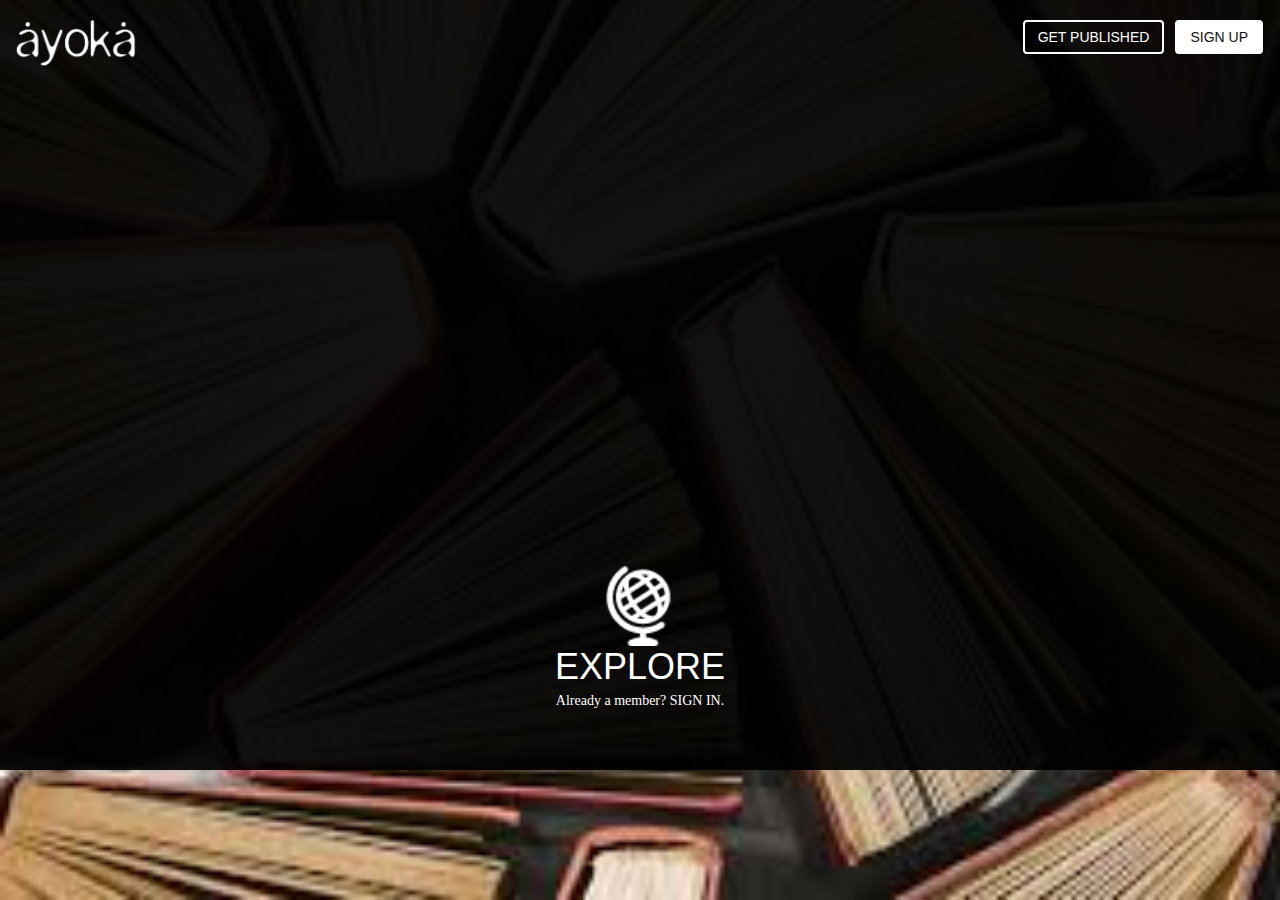
<file: index.html>
<html>
<head>
	<title>Landing</title>
	<link rel="stylesheet" href="assets/css/reset.css">
	<link rel="stylesheet" href="assets/css/landing.css">
</head> 
<body>
	<div class="container">
		<div class="logo">
			<a href="userdeck.html">
				<img class="logoImg" src="assets/img/lwhite.png">
			</a>
		</div>
		<div class="signPub">
			<ul>
				<a href="userdeck.html"> 
					<li id="publishBtn">get published</li>
				</a>
				<a href="signup.html">
					<li id="signupBtn">sign up</li>
				</a>
			</ul>
		</div>
		<div class="clear"></div>
		<div class="signIn">
			<a id="sign" href="userdeck.html"><p> <img id="globe" src="assets/img/globe.png"></p></a>
			<span>
				<p id="explore">explore</p>
				
				<a id="sign" href="signup.html">Already a member? SIGN IN.</a>
			</span>
		</div>
	</div>
</body>
</html>
</file>
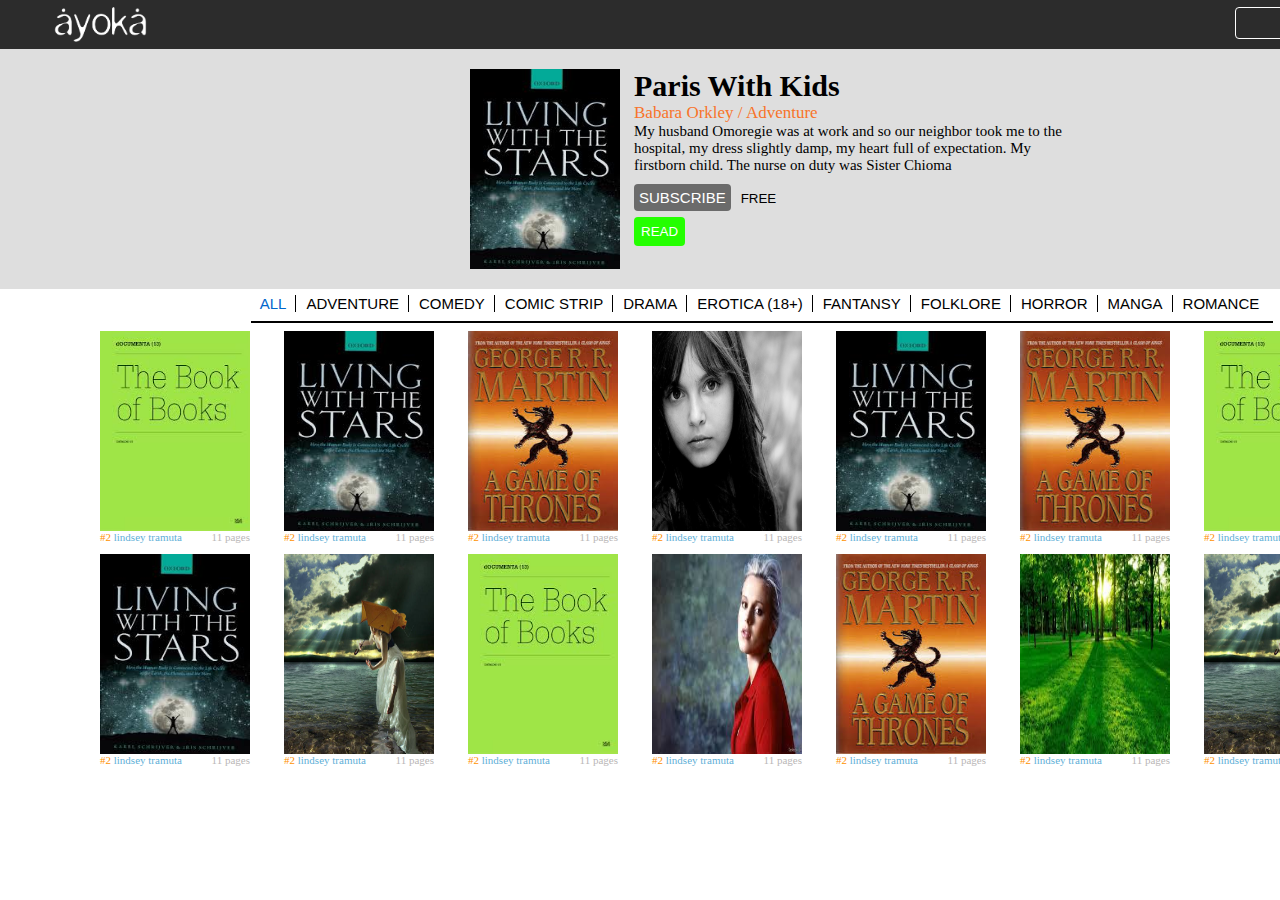
<file: content.html>
<html>
	<head>
		<title>contents</title>
		<link rel="stylesheet" type="text/css" href="assets/css/reset.css">
		<link rel="stylesheet" type="text/css" href="assets/css/content.css">
	</head>
	<body>
		<div class="container">
			<section class="sectOne">
				<div class="logo">
					<img width="100px" src="assets/img/lwhite.png">
				</div>
				<div class="search">
					<input type="text">
					<img src="assets/img/search.png" width="20px">
				</div>
				<div class="clear"></div>
			</section>
				
			<section class="sectTwo">
				<div class="oneImage"></div>
				<div class="aboutImage">
					<h1>paris with kids</h1>
					<h2>babara orkley / adventure</h2>
					<span>
						My husband Omoregie was at work and so our neighbor took me to the hospital, my dress slightly damp, my heart full of expectation. My firstborn child. The nurse on duty was Sister Chioma
					</span>
					<p><button id="sub">subscribe</button> <input id="free" type="button" value ="free"><p>
					<button id="read">read</button>
				</div>
			</section>
			<section class="sectThree">
				<ul>
					<li class="focus">all</li>
					<li>adventure</li>
					<li>comedy</li>
					<li>comic strip</li>
					<li>drama</li>
					<li>erotica (18+)</li>
					<li>fantansy</li>
					<li>folklore</li>
					<li>horror</li>
					<li>manga</li>
					<li>romance</li>
				<hr></hr>

				</ul>
			</section>
			<section class="sectFour">
				<div class="books">
					<img src="assets/img/books/book1.jpg">
					<span class="name"> <label  class="num">#2</label> lindsey tramuta</span>
					<span  class="pages">11 pages</span>
					<div class="clear"></div>
				</div>
				<div class="books">
					<img src="assets/img/books/stars.jpg" >
					<span  class="name"> <label class="num">#2</label> lindsey tramuta</span>
					<span  class="pages">11 pages</span>
					<div class="clear"></div>
				</div>
				<div class="books">
					<img src="assets/img/books/games.jpg">
					<span  class="name"> <label   class="num">#2</label> lindsey tramuta</span>
					<span  class="pages">11 pages</span>
					<div class="clear"></div>
				</div>
				<div class="books">
					<img src="assets/img/girl.jpg">
					<span  class="name"> <label   class="num">#2</label> lindsey tramuta</span>
					<span  class="pages">11 pages</span>
					<div class="clear"></div>
				</div>
				<div class="books">
					<img src="assets/img/books/stars.jpg" >
					<span  class="name"> <label   class="num">#2</label> lindsey tramuta</span>
					<span  class="pages">11 pages</span>
					<div class="clear"></div>
				</div>
				<div class="books">
					<img src="assets/img/books/games.jpg">
					<span  class="name"> <label   class="num">#2</label> lindsey tramuta</span>
					<span  class="pages">11 pages</span>
					<div class="clear"></div>
				</div>
				<div class="books">
					<img src="assets/img/books/book1.jpg">
					<span  class="name"> <label   class="num">#2</label> lindsey tramuta</span>
					<span  class="pages">11 pages</span>
					<div class="clear"></div>
				</div>
				<div class="books">
					<img src="assets/img/books/stars.jpg" >
					<span  class="name"> <label   class="num">#2</label> lindsey tramuta</span>
					<span  class="pages">11 pages</span>
					<div class="clear"></div>
				</div>
				<div class="books">
					<img src="assets/img/place.jpg">
					<span  class="name"> <label   class="num">#2</label> lindsey tramuta</span>
					<span  class="pages">11 pages</span>
					<div class="clear"></div>
				</div>
				<div class="books">
					<img src="assets/img/books/book1.jpg">
					<span  class="name"> <label   class="num">#2</label> lindsey tramuta</span>
					<span  class="pages">11 pages</span>
					<div class="clear"></div>
				</div>
				<div class="books">
					<img src="assets/img/red.jpg" >
					<span  class="name"> <label   class="num">#2</label> lindsey tramuta</span>
					<span  class="pages">11 pages</span>
					<div class="clear"></div>
				</div>
				<div class="books">
					<img src="assets/img/books/games.jpg">
					<span  class="name"> <label   class="num">#2</label> lindsey tramuta</span>
					<span  class="pages">11 pages</span>
					<div class="clear"></div>
				</div>
				<div class="books">
					<img src="assets/img/green.jpg" >
					<span  class="name"> <label   class="num">#2</label> lindsey tramuta</span>
					<span  class="pages">11 pages</span>
					<div class="clear"></div>
				</div>
				<div class="books">
					<img src="assets/img/place.jpg">
					<span  class="name"> <label   class="num">#2</label> lindsey tramuta</span>
					<span  class="pages">11 pages</span>
					<div class="clear"></div>
				</div>

				
			</section>
		</div>
	</body>
</html>
</file>
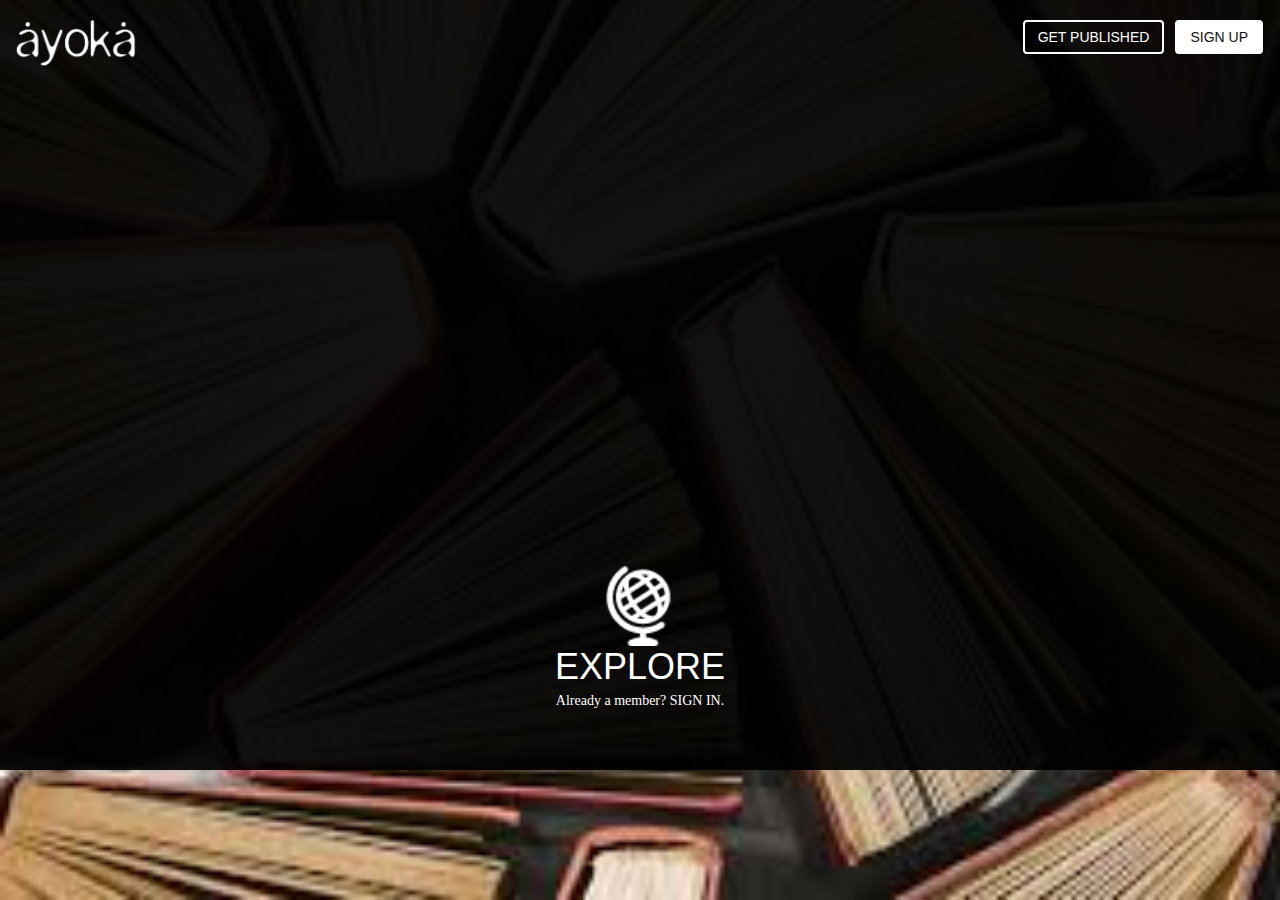
<file: landing.html>
<html>
<head>
	<title>Landing</title>
	<link rel="stylesheet" href="assets/css/reset.css">
	<link rel="stylesheet" href="assets/css/landing.css">
</head> 
<body>
	<div class="container">
		<div class="logo">
			<a href="">
				<img class="logoImg" src="assets/img/lwhite.png">
			</a>
		</div>
		<div class="signPub">
			<ul>
				<a href=""> 
					<li id="publishBtn">get published</li>
				</a>
				<a href="">
					<li id="signupBtn">sign up</li>
				</a>
			</ul>
		</div>
		<div class="clear"></div>
		<div class="signIn">
			<p><img id="globe" src="assets/img/globe.png"></p>
			<span>
				<p id="explore">explore</p>
				
				<a id="sign" href="">Already a member? SIGN IN.</a>
			</span>
		</div>
	</div>
</body>
</html>
</file>
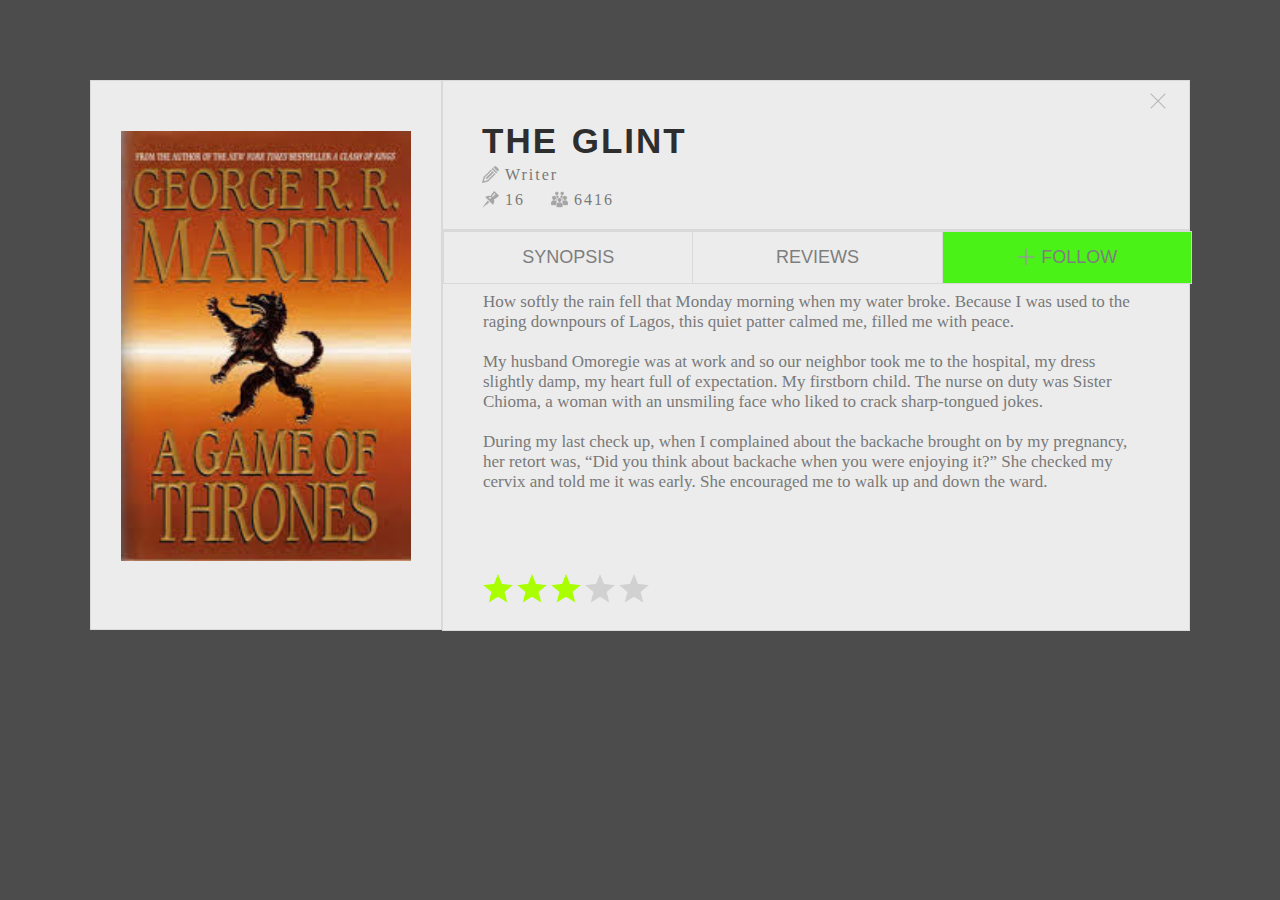
<file: seriespage.html>
<html>
	<head>
		<title>Series Page</title>
		<link rel="stylesheet" type="text/css" href="assets/css/series.css">
		<link rel="stylesheet" type="text/css" href="assets/css/reset.css">
	</head>
		<body>
			<div class="container">
				<div class="boxOut">
					<div class="boxOutPics">
						<div class="image"></div>
					</div>
					<div class="boxOutTitle">
						<img src="assets/img/Delete Sign-50 (1).png">
						<span class="title">
							<h1>the glint</h1>
							<p class="inTitle">
								<img src="assets/img/Edit-50 (1).png" width="17px" style="margin-bottom:3px;"> <span>   Writer</span>
							</p>
							<p class="inTitle">
								<img src="assets/img/Pin-50 (1).png" width="17px"> <span style="margin-right:20px;"> 16</span >
								<img src="assets/img/Groups Filled-50 (1).png" width="17px"><span>  6416</span>
							</p>
						</span>
					</div>
					<div class="boxOutDetails">
						<div class="tabdiv"  tabindex="0">
							<button> synopsis</button>
							<span class="details">
								<p>How softly the rain fell that Monday morning when my water broke. Because I was used to the raging downpours of Lagos, this quiet patter calmed me, filled me with peace.
								 </p>
								 <br/>
								<p>My husband Omoregie was at work and so our neighbor took me to the hospital, my dress slightly damp, my heart full of expectation. My firstborn child. The nurse on duty was Sister Chioma, a woman with an unsmiling face who liked to crack sharp-tongued jokes. 
								<p/>
								 <br/>
								<p>During my last check up, when I complained about the backache brought on by my pregnancy, her retort was, “Did you think about backache when you were enjoying it?”
								She checked my cervix and told me it was early. She encouraged me to walk up and down the ward.
								</p>
								 <br/>
							</span>
						</div>
						<div  class="tabdiv" tabindex="0">
							<button>reviews</button>
							<p class="p">this is two</p>
						</div>
						<div class="tabdiv" tabindex="0">
							<button class="follow"><img src="assets/img/Plus-50 (1).png" width="20px"> follow</button>
							<p class="p">this is three</p>
						</div>
						<div class="star">
							<img src="assets/img/Christmas Star-50 (1).png" width="30px">
							<img src="assets/img/Christmas Star-50 (1).png" width="30px">
							<img src="assets/img/Christmas Star-50 (1).png" width="30px">
							<img src="assets/img/Christmas Star-50 (2).png" width="30px">
							<img src="assets/img/Christmas Star-50 (2).png" width="30px">
						</div>
						
					</div>
					<div class="clear"></div>
				</div>
			</div>
		</body>
</html>
</file>
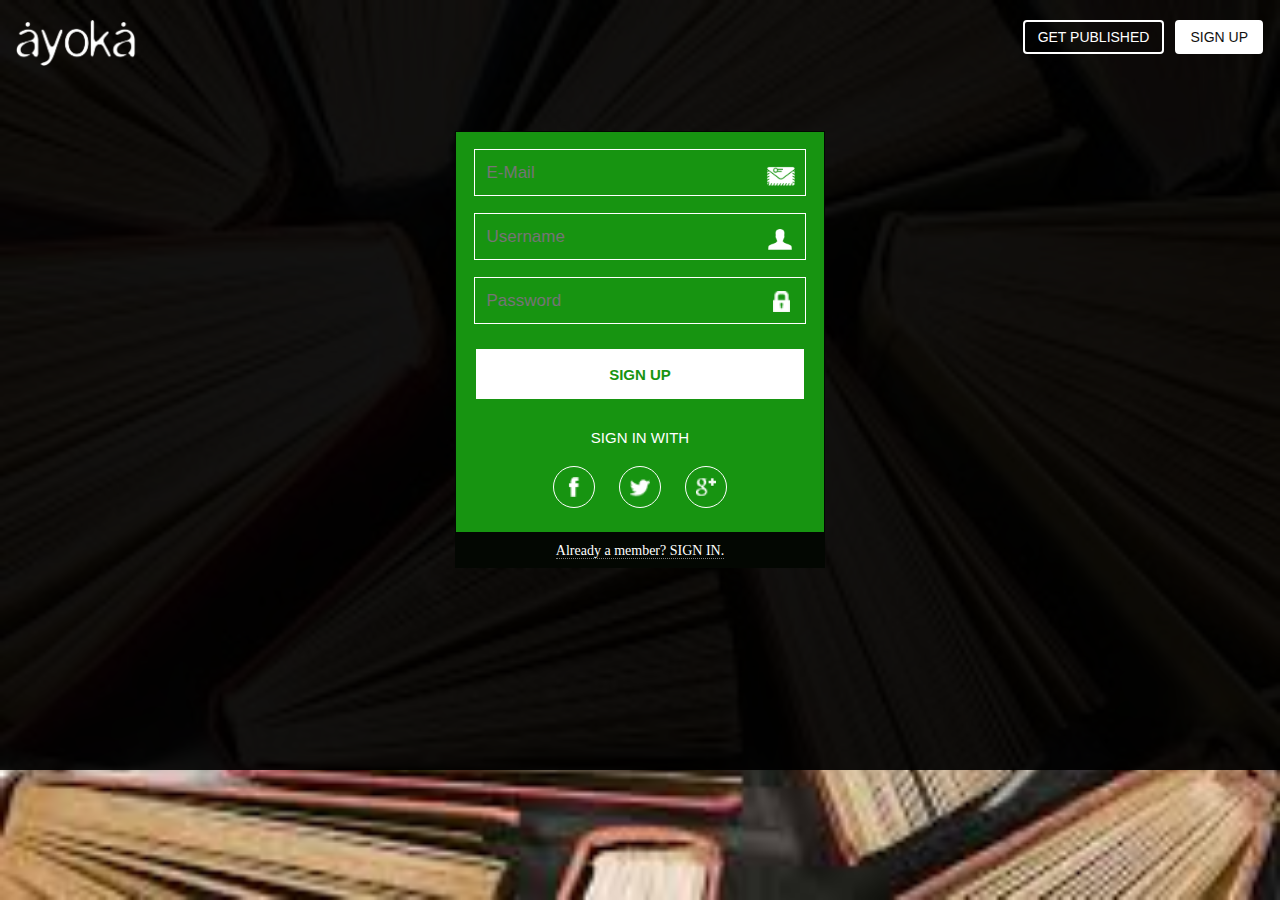
<file: sign up.html>
<html>
	 <head>
		<title>sign up</title>
		<link rel="stylesheet" href="assets/css/reset.css">
		<link rel="stylesheet" href="assets/css/landing.css">
		<link rel="stylesheet" href="assets/css/signup.css">
	</head> 
	<body>
		<div class="container">
			<div class="logo">
				<a href="">
					<img class="logoImg" src="assets/img/lwhite.png">
				</a>
			</div>
			<div class="signPub">
				<ul>
					<a href=""> 
					<li id="publishBtn">get published</li>
					</a>
					<a href="">
					<li id="signupBtn">sign up</li>
					</a>
				</ul>
			</div>
			<div class="clear"></div>
			<div class="signupBox">
				<form class="signUpForm">

					<div class="inputDiv"><input class="inputText" type="text" placeHolder="e-mail"><label class="inputTextLabel"><img src="assets/img/mail.png"><label></div>
					<div class="inputDiv"><input class="inputText" type="text" placeHolder="username"><label class="inputTextLabel"><img src="assets/img/user.png"><label></div>
					<div class="inputDiv"><input class="inputText" type="text" placeHolder="password"><label class="inputTextLabel"><img style="width:17px; margin-top:4px;" src="assets/img/lock.png"><label></div>
					<div>
						<a href="">
							<input class="inputDiv inputTextbtn" type="button" value="sign up">
						</a>
					</div>
					<div><span class="signWith">sign in with</span></div>
					<div class="allSocMed">
						<div class="socMed"><img src="assets/img/facebook.png"></div>
						<div class="socMed"><img src="assets/img/twitter.png"></div>
						<div class="socMed"><img src="assets/img/google+.png"></div>
					</div>
				</form>
				<span id="sign"> <a  href="">Already a member? SIGN IN.</a> </span>
			</div>
		</div>
	</body>
</html>
</file>
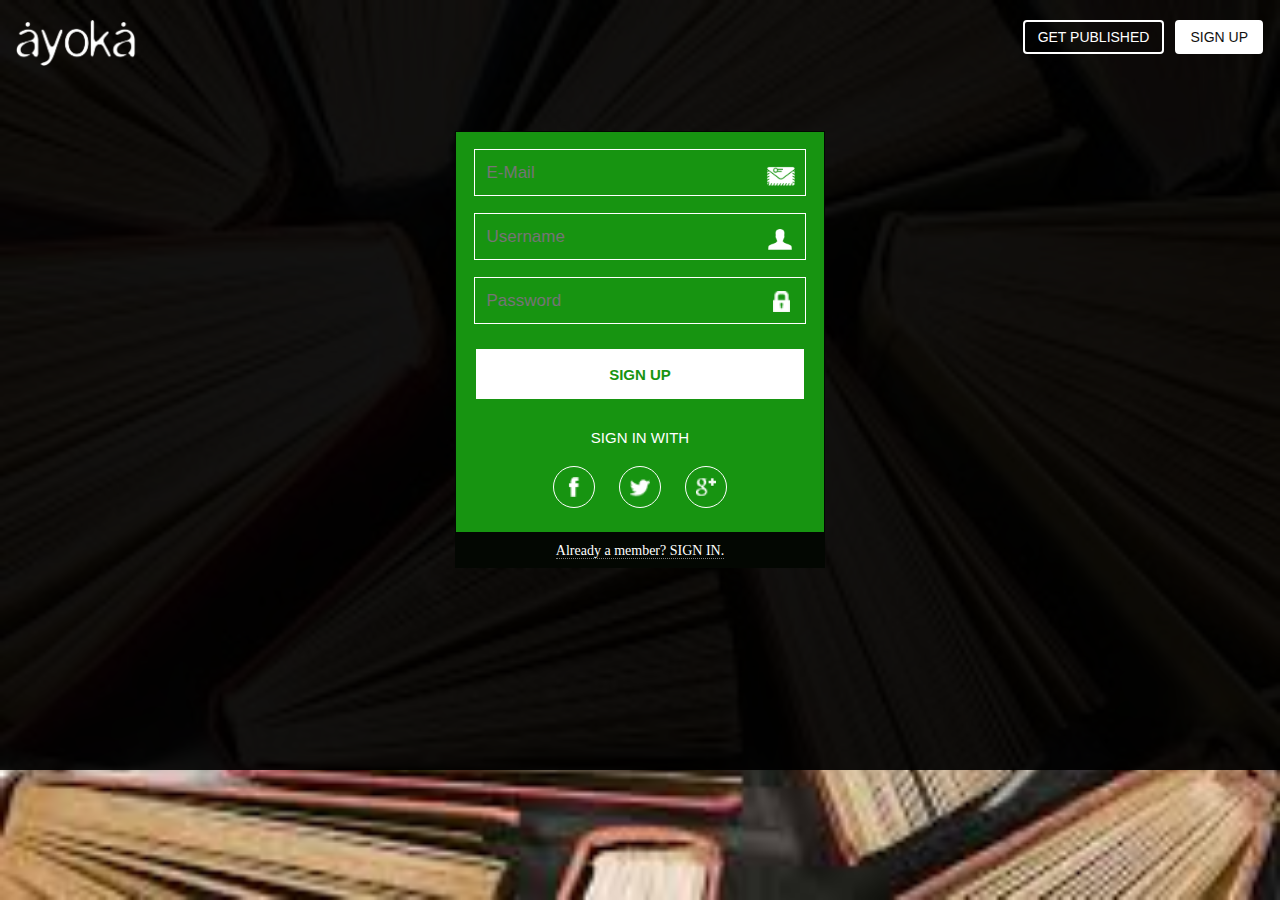
<file: signup.html>
<html>
	 <head>
		<title>sign up</title>
		<link rel="stylesheet" href="assets/css/reset.css">
		<link rel="stylesheet" href="assets/css/landing.css">
		<link rel="stylesheet" href="assets/css/signup.css">
	</head> 
	<body>
		<div class="container">
			<div class="logo">
				<a href="userdeck.html">
					<img class="logoImg" src="assets/img/lwhite.png">
				</a>
			</div>
			<div class="signPub">
				<ul>
					<a href="userdeck.html"> 
					<li id="publishBtn">get published</li>
					</a>
					<a href="userdeck.html">
					<li id="signupBtn">sign up</li>
					</a>
				</ul>
			</div>
			<div class="clear"></div>
			<div class="signupBox">
				<form class="signUpForm">

					<div class="inputDiv"><input class="inputText" type="text" placeHolder="e-mail"><label class="inputTextLabel"><img src="assets/img/mail.png"><label></div>
					<div class="inputDiv"><input class="inputText" type="text" placeHolder="username"><label class="inputTextLabel"><img src="assets/img/user.png"><label></div>
					<div class="inputDiv"><input class="inputText" type="text" placeHolder="password"><label class="inputTextLabel"><img style="width:17px; margin-top:4px;" src="assets/img/lock.png"><label></div>
					<div>
						<a href="userdeck.html">
							<input class="inputDiv inputTextbtn" type="button" value="sign up">
						</a>
					</div>
					<div><span class="signWith">sign in with</span></div>
					<div class="allSocMed">
						<div class="socMed"><img src="assets/img/facebook.png"></div>
						<div class="socMed"><img src="assets/img/twitter.png"></div>
						<div class="socMed"><img src="assets/img/google+.png"></div>
					</div>
				</form>
				<span id="sign"> <a  href="userdeck.html">Already a member? SIGN IN.</a> </span>
			</div>
		</div>
	</body>
</html>
</file>
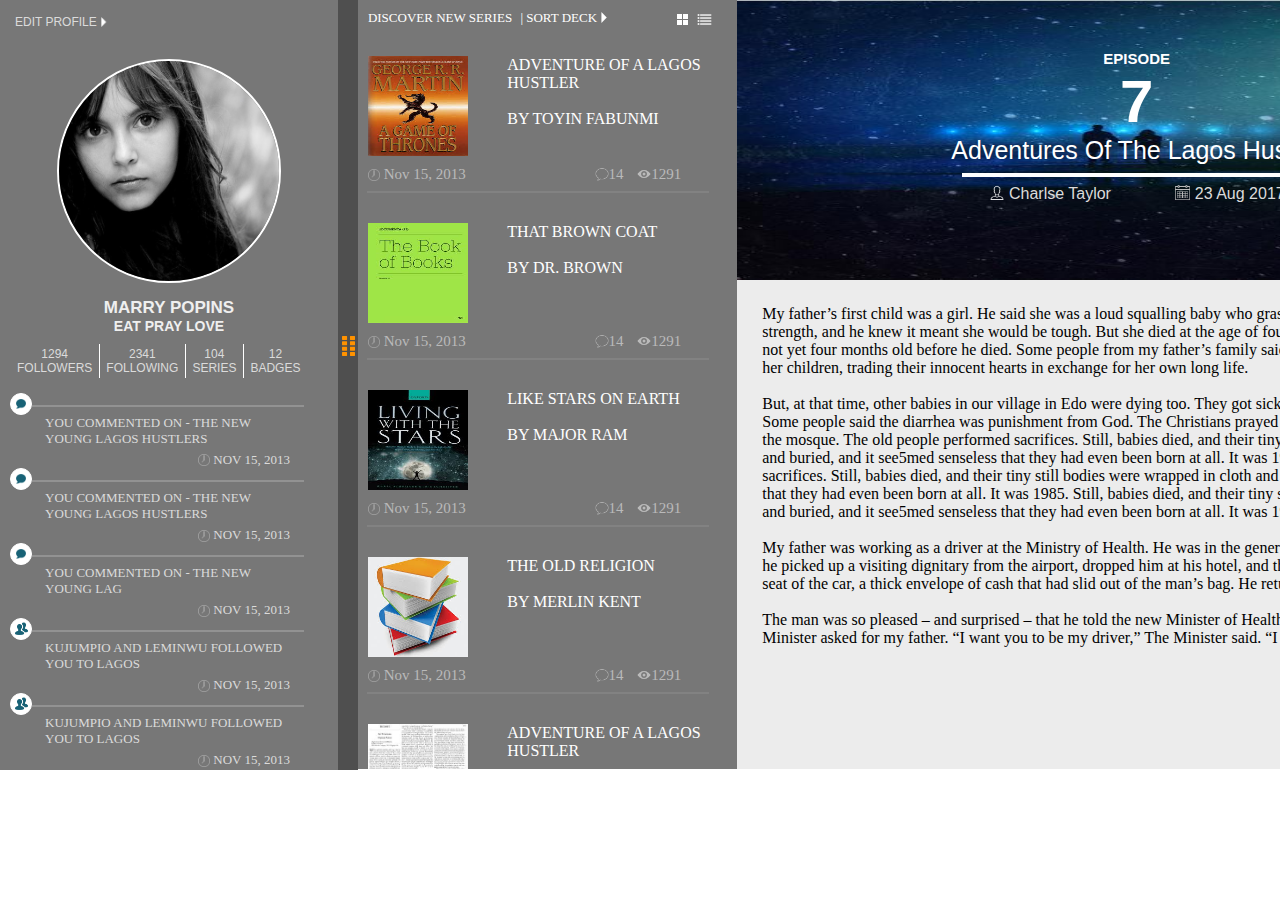
<file: user's-deck.html>
<html>
	<head>
		<title>user's deck</title>
		<link rel="stylesheet" type="text/css" href="assets/css/reset.css">
		<link rel="stylesheet" type="text/css" href="assets/css/user's-deck.css">
	</head>
	<body>
		<section class="colOne">
			<span class="eDit">edit profile  <img src="assets/img/play.png" width="10px" style="margin-top:2px;"></span>
				<img src="assets/img/girl.jpg">
				<h1>marry popins<br><small>eat pray love</small></h1>

				<ul class="firstList">
					<li class="first">
						<p>1294</p>
						 followers
					</li>
					<li class="first">
						<p>2341</p>
						following
					</li>
					<li class="first">
						<p>104</p>
						series
					</li>
					<li class="first" style="border:none">
						<p>12</p>
						badges
					</li>
				</ul>	

				<div class="secondList">
						<label class="coverImg"><img src="assets/img/speech.png" width="10px"></label><span class="line"></span>
						<span class="notes">
							You commented on - the new young lagos hustlers 
							<p>
								<label class="date"><img style="margin-top:2px" src="assets/img/time.png" width="12px"> nov 15, 2013</label>
							</p>
						</span>

						<label class="coverImg"><img src="assets/img/speech.png" width="10px"></label><span class="line"></span>
						<span class="notes">
							You commented on - the new young lagos hustlers 
							<p>
								<label class="date"><img style="margin-top:3px;" src="assets/img/time.png" width="12px"> nov 15, 2013</label>
							</p>
						</span>

						<label class="coverImg"><img src="assets/img/speech.png" width="10px"></label><span class="line"></span>
						<span class="notes">
							You commented on - the new young lag
							<p>
								<label class="date"><img style="margin-top:3px;" src="assets/img/time.png" width="12px"> nov 15, 2013</label>
							</p>
						</span>
						<label class="coverImg"><img src="assets/img/person.png" width="13px" style="margin-top:3px;"></label><span class="line"></span>
						<span class="notes">
							kujumpio and leminwu followed you to lagos
							<p>
								<label class="date"><img style="margin-top:3px;" src="assets/img/time.png" width="12px"> nov 15, 2013</label>
							</p>
						</span>
						<label class="coverImg"><img src="assets/img/person.png" width="13px" style="margin-top:3px;"></label><span class="line"></span>
						<span class="notes">
							kujumpio and leminwu followed you to lagos
							<p>
								<label class="date"><img style="margin-top:3px;" src="assets/img/time.png" width="12px"> nov 15, 2013</label>
							</p>
						</span>
				</div>

		</section>
		<section class="colTwo">
			<section>
				<div class="contCol">
				<img src="assets/img/grid2.png">
			</div>
			</section>
			<div class="rowOne">
				<a style="margin-left:30px;" href="">discover new series </a> <a href=""> |  sort deck <img src="assets/img/play.png"></a>
				
				<label style="float:right; margin-right:20px; margin-top:4px;">
					<img src="assets/img/grid.png">
					<img style=" margin-top:-2px;" width="15px;" src="assets/img/gridlist.png">
				</label>
			</div>
			<div class="others">
					<div class="othersOne">
						<img src="assets/img/books/games.jpg">
						<span><p>adventure of a lagos hustler  </p><br/>by toyin fabunmi</span>
					</div>
					<div class="othersTwo">
						<span>
							<label class="date"><img src="assets/img/time.png" width="12px"> nov 15, 2013</label>
							<label class="views"><img src="assets/img/talk2.png " width="14px">14  
							 <img src="assets/img/see5.png" width="14px" style="margin-left:10px;">1291</label>
						</span>
					</div>
					<hr></hr>
			</div>

			<div class="others">
					<div class="othersOne">
						<img src="assets/img/books/book1.jpg">
						<span><p>that brown coat  </p><br/>by dr. brown</span>
					</div>
					<div class="othersTwo">
						<span>
							<label class="date"><img src="assets/img/time.png" width="12px"> nov 15, 2013</label>
							<label class="views"><img src="assets/img/talk2.png " width="14px">14  
							 <img src="assets/img/see5.png" width="14px" style="margin-left:10px;">1291</label>
						</span>
					</div>
					<hr></hr>
			</div>

			<div class="others">
					<div class="othersOne">
						<img src="assets/img/books/stars.jpg">
						<span><p>like stars on earth  </p><br/>by major ram</span>
					</div>
					<div class="othersTwo">
						<span>
							<label class="date"><img src="assets/img/time.png" width="12px"> nov 15, 2013</label>
							<label class="views"><img src="assets/img/talk2.png " width="14px">14  
							 <img src="assets/img/see5.png" width="14px" style="margin-left:10px;">1291</label>
						</span>
					</div>
					<hr></hr>
			</div>

			<div class="others">
					<div class="othersOne">
						<img src="assets/img/books/fine.jpg">
						<span><p>the old religion  </p><br/>by merlin kent</span>
					</div>
					<div class="othersTwo">
						<span>
							<label class="date"><img src="assets/img/time.png" width="12px"> nov 15, 2013</label>
							<label class="views"><img src="assets/img/talk2.png " width="14px">14  
							 <img src="assets/img/see5.png" width="14px" style="margin-left:10px;">1291</label>
						</span>
					</div>
					<hr></hr>
			</div>

			<div class="others">
					<div class="othersOne">
						<img src="assets/img/books/news.jpg">
						<span><p>adventure of a lagos hustler  </p><br/>by toyin fabunmi</span>
					</div>
					<div class="othersTwo">
						<span>
							<label class="date"><img src="assets/img/time.png" width="12px"> nov 15, 2013</label>
							<label class="views"><img src="assets/img/talk2.png " width="14px">14  
							 <img src="assets/img/see5.png" width="14px" style="margin-left:10px;">1291</label>
						</span>
					</div>
					<hr></hr>
			</div>
			<div class="others">
					<div class="othersOne">
						<img src="assets/img/books/games.jpg">
						<span><p>adventure of a lagos hustler  </p><br/>by toyin fabunmi</span>
					</div>
					<div class="othersTwo">
						<span>
							<label class="date"><img src="assets/img/time.png" width="12px"> nov 15, 2013</label>
							<label class="views"><img src="assets/img/talk2.png " width="14px">14  
							 <img src="assets/img/see5.png" width="14px" style="margin-left:10px;">1291</label>
						</span>
					</div>
					<hr></hr>
			</div>

			<div class="others">
					<div class="othersOne">
						<img src="assets/img/books/book1.jpg">
						<span><p>that brown coat  </p><br/>by dr. brown</span>
					</div>
					<div class="othersTwo">
						<span>
							<label class="date"><img src="assets/img/time.png" width="12px"> nov 15, 2013</label>
							<label class="views"><img src="assets/img/talk2.png " width="14px">14  
							 <img src="assets/img/see5.png" width="14px" style="margin-left:10px;">1291</label>
						</span>
					</div>
					<hr></hr>
			</div>

			<div class="others">
					<div class="othersOne">
						<img src="assets/img/books/stars.jpg">
						<span><p>like stars on earth  </p><br/>by major ram</span>
					</div>
					<div class="othersTwo">
						<span>
							<label class="date"><img src="assets/img/time.png" width="12px"> nov 15, 2013</label>
							<label class="views"><img src="assets/img/talk2.png " width="14px">14  
							 <img src="assets/img/see5.png" width="14px" style="margin-left:10px;">1291</label>
						</span>
					</div>
					<hr></hr>
			</div>

			<div class="others">
					<div class="othersOne">
						<img src="assets/img/books/fine.jpg">
						<span><p>the old religion  </p><br/>by merlin kent</span>
					</div>
					<div class="othersTwo">
						<span>
							<label class="date"><img src="assets/img/time.png" width="12px"> nov 15, 2013</label>
							<label class="views"><img src="assets/img/talk2.png " width="14px">14  
							 <img src="assets/img/see5.png" width="14px" style="margin-left:10px;">1291</label>
						</span>
					</div>
					<hr></hr>
			</div>

			<div class="others">
					<div class="othersOne">
						<img src="assets/img/books/news.jpg">
						<span><p>adventure of a lagos hustler  </p><br/>by toyin fabunmi</span>
					</div>
					<div class="othersTwo">
						<span>
							<label class="date"><img src="assets/img/time.png" width="12px"> nov 15, 2013</label>
							<label class="views"><img src="assets/img/talk2.png " width="14px">14  
							 <img src="assets/img/see5.png" width="14px" style="margin-left:10px;">1291</label>
						</span>
					</div>
					<hr></hr>
			</div>
		</section>
		<section class="colThree">
			<div class="title">
				<label class="inTitle">
					<h2><small>episode</small><br/>7</h2>
					<h1>adventures of the lagos hustler</h1>
					<hr>
					<img src="assets/img/person2.png " width="16px"> charlse Taylor
							 <img src="assets/img/calenda.png" style="margin-left:60px" width="15px" style=""> 23 aug 2017
				</label>
			</div>
			<div class="story">
				<span>
					<p>
						My father’s first child was a girl. He said she was a loud squalling baby who grasped his finger with surprising strength, and he knew it meant she would be tough. But she died at the age of four months. The second, a boy, was not yet four months old before he died. Some people from my father’s family said my mother was a witch, eating her children, trading their innocent hearts in exchange for her own long life. 
					</p>
					<br/>
					<p>
						But, at that time, other babies in our village in Edo were dying too. They got sick with watery shit and weak eyes. Some people said the diarrhea was punishment from God. The Christians prayed in church. The Muslims prayed at the mosque. The old people performed sacrifices. Still, babies died, and their tiny still bodies were wrapped in cloth and buried, and it see5med senseless that they had even been born at all. It was 1985.
						The old people performed sacrifices. Still, babies died, and their tiny still bodies were wrapped in cloth and buried, and it see5med senseless that they had even been born at all. It was 1985. 
						Still, babies died, and their tiny still bodies were wrapped in cloth and buried, and it see5med senseless that they had even been born at all. It was 1985. 
					</p>
					<br/>
					<p>
						My father was working as a driver at the Ministry of Health. He was in the general pool, a lowly position. One day, he picked up a visiting dignitary from the airport, dropped him at his hotel, and then discovered, lodged in the back seat of the car, a thick envelope of cash that had slid out of the man’s bag. He returned it immediately. 
					</p>
					<br/>
					<p>
						The man was so pleased – and surprised – that he told the new Minister of Health about itTwo days later, the new Minister asked for my father. “I want you to be my driver,” The Minister said. “I value honesty.”
					</p>
					
				</span>
			</div>
		</section>
		<div class="clear"></div>
	</body>
</html>
</file>
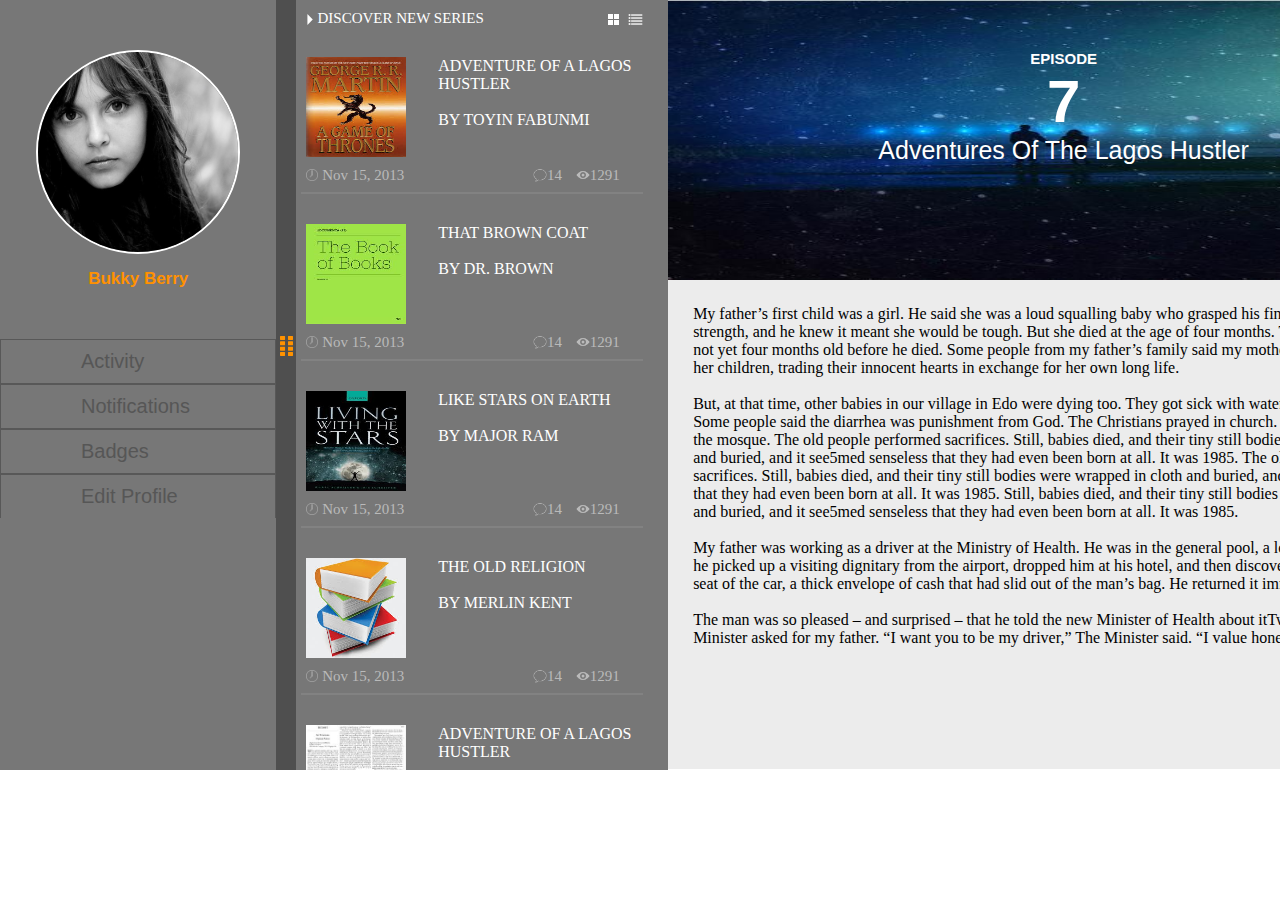
<file: userdeck.html>
<html>
	<head>
		<title>user's deck</title>
		<link rel="stylesheet" type="text/css" href="assets/css/reset.css">
		<link rel="stylesheet" type="text/css" href="assets/css/userdeck.css">
	</head>
	<body>
		<section class="colOne">
				<img src="assets/img/girl.jpg">
				<h1>bukky berry</h1>
				<ul>
					<li>activity</li>
					<li>notifications</li>
					<li>badges</li>
					<li id="edit">edit profile</li>
				</ul>
		</section>
		<section class="colTwo">
			<section>
				<div class="contCol">
				<img  src="assets/img/grid2.png">
			</div>
			</section>
			<div class="rowOne">
				<a href="">
					<img src="assets/img/play.png">discover new series
				</a>
				<label style="float:right; margin-right:20px; margin-top:4px;">
					<img src="assets/img/grid.png">
					<img style=" margin-top:-2px;" width="15px;" src="assets/img/gridlist.png">
				</label>
			</div>
			<div class="others">
					<div class="othersOne">
						<img src="assets/img/books/games.jpg">
						<span><p>adventure of a lagos hustler  </p><br/>by toyin fabunmi</span>
					</div>
					<div class="othersTwo">
						<span>
							<label class="date"><img src="assets/img/time.png" width="12px"> nov 15, 2013</label>
							<label class="views"><img src="assets/img/talk2.png " width="14px">14  
							 <img src="assets/img/see5.png" width="14px" style="margin-left:10px;">1291</label>
						</span>
					</div>
					<hr></hr>
			</div>

			<div class="others">
					<div class="othersOne">
						<img src="assets/img/books/book1.jpg">
						<span><p>that brown coat  </p><br/>by dr. brown</span>
					</div>
					<div class="othersTwo">
						<span>
							<label class="date"><img src="assets/img/time.png" width="12px"> nov 15, 2013</label>
							<label class="views"><img src="assets/img/talk2.png " width="14px">14  
							 <img src="assets/img/see5.png" width="14px" style="margin-left:10px;">1291</label>
						</span>
					</div>
					<hr></hr>
			</div>

			<div class="others">
					<div class="othersOne">
						<img src="assets/img/books/stars.jpg">
						<span><p>like stars on earth  </p><br/>by major ram</span>
					</div>
					<div class="othersTwo">
						<span>
							<label class="date"><img src="assets/img/time.png" width="12px"> nov 15, 2013</label>
							<label class="views"><img src="assets/img/talk2.png " width="14px">14  
							 <img src="assets/img/see5.png" width="14px" style="margin-left:10px;">1291</label>
						</span>
					</div>
					<hr></hr>
			</div>

			<div class="others">
					<div class="othersOne">
						<img src="assets/img/books/fine.jpg">
						<span><p>the old religion  </p><br/>by merlin kent</span>
					</div>
					<div class="othersTwo">
						<span>
							<label class="date"><img src="assets/img/time.png" width="12px"> nov 15, 2013</label>
							<label class="views"><img src="assets/img/talk2.png " width="14px">14  
							 <img src="assets/img/see5.png" width="14px" style="margin-left:10px;">1291</label>
						</span>
					</div>
					<hr></hr>
			</div>

			<div class="others">
					<div class="othersOne">
						<img src="assets/img/books/news.jpg">
						<span><p>adventure of a lagos hustler  </p><br/>by toyin fabunmi</span>
					</div>
					<div class="othersTwo">
						<span>
							<label class="date"><img src="assets/img/time.png" width="12px"> nov 15, 2013</label>
							<label class="views"><img src="assets/img/talk2.png " width="14px">14  
							 <img src="assets/img/see5.png" width="14px" style="margin-left:10px;">1291</label>
						</span>
					</div>
					<hr></hr>
			</div>
			<div class="others">
					<div class="othersOne">
						<img src="assets/img/books/games.jpg">
						<span><p>adventure of a lagos hustler  </p><br/>by toyin fabunmi</span>
					</div>
					<div class="othersTwo">
						<span>
							<label class="date"><img src="assets/img/time.png" width="12px"> nov 15, 2013</label>
							<label class="views"><img src="assets/img/talk2.png " width="14px">14  
							 <img src="assets/img/see5.png" width="14px" style="margin-left:10px;">1291</label>
						</span>
					</div>
					<hr></hr>
			</div>

			<div class="others">
					<div class="othersOne">
						<img src="assets/img/books/book1.jpg">
						<span><p>that brown coat  </p><br/>by dr. brown</span>
					</div>
					<div class="othersTwo">
						<span>
							<label class="date"><img src="assets/img/time.png" width="12px"> nov 15, 2013</label>
							<label class="views"><img src="assets/img/talk2.png " width="14px">14  
							 <img src="assets/img/see5.png" width="14px" style="margin-left:10px;">1291</label>
						</span>
					</div>
					<hr></hr>
			</div>

			<div class="others">
					<div class="othersOne">
						<img src="assets/img/books/stars.jpg">
						<span><p>like stars on earth  </p><br/>by major ram</span>
					</div>
					<div class="othersTwo">
						<span>
							<label class="date"><img src="assets/img/time.png" width="12px"> nov 15, 2013</label>
							<label class="views"><img src="assets/img/talk2.png " width="14px">14  
							 <img src="assets/img/see5.png" width="14px" style="margin-left:10px;">1291</label>
						</span>
					</div>
					<hr></hr>
			</div>

			<div class="others">
					<div class="othersOne">
						<img src="assets/img/books/fine.jpg">
						<span><p>the old religion  </p><br/>by merlin kent</span>
					</div>
					<div class="othersTwo">
						<span>
							<label class="date"><img src="assets/img/time.png" width="12px"> nov 15, 2013</label>
							<label class="views"><img src="assets/img/talk2.png " width="14px">14  
							 <img src="assets/img/see5.png" width="14px" style="margin-left:10px;">1291</label>
						</span>
					</div>
					<hr></hr>
			</div>

			<div class="others">
					<div class="othersOne">
						<img src="assets/img/books/news.jpg">
						<span><p>adventure of a lagos hustler  </p><br/>by toyin fabunmi</span>
					</div>
					<div class="othersTwo">
						<span>
							<label class="date"><img src="assets/img/time.png" width="12px"> nov 15, 2013</label>
							<label class="views"><img src="assets/img/talk2.png " width="14px">14  
							 <img src="assets/img/see5.png" width="14px" style="margin-left:10px;">1291</label>
						</span>
					</div>
					<hr></hr>
			</div>
		</section>
		<section class="colThree">
			<div class="title">
				<label class="inTitle">
					<h2><small>episode</small><br/>7</h2>
					<h1>adventures of the lagos hustler</h1>
				</label>
			</div>
			<div class="story">
				<span>
					<p>
						My father’s first child was a girl. He said she was a loud squalling baby who grasped his finger with surprising strength, and he knew it meant she would be tough. But she died at the age of four months. The second, a boy, was not yet four months old before he died. Some people from my father’s family said my mother was a witch, eating her children, trading their innocent hearts in exchange for her own long life. 
					</p>
					<br/>
					<p>
						But, at that time, other babies in our village in Edo were dying too. They got sick with watery shit and weak eyes. Some people said the diarrhea was punishment from God. The Christians prayed in church. The Muslims prayed at the mosque. The old people performed sacrifices. Still, babies died, and their tiny still bodies were wrapped in cloth and buried, and it see5med senseless that they had even been born at all. It was 1985.
						The old people performed sacrifices. Still, babies died, and their tiny still bodies were wrapped in cloth and buried, and it see5med senseless that they had even been born at all. It was 1985. 
						Still, babies died, and their tiny still bodies were wrapped in cloth and buried, and it see5med senseless that they had even been born at all. It was 1985. 
					</p>
					<br/>
					<p>
						My father was working as a driver at the Ministry of Health. He was in the general pool, a lowly position. One day, he picked up a visiting dignitary from the airport, dropped him at his hotel, and then discovered, lodged in the back seat of the car, a thick envelope of cash that had slid out of the man’s bag. He returned it immediately. 
					</p>
					<br/>
					<p>
						The man was so pleased – and surprised – that he told the new Minister of Health about itTwo days later, the new Minister asked for my father. “I want you to be my driver,” The Minister said. “I value honesty.”
					</p>
					
				</span>
			</div>
		</section>
		<section class="colFour">
			<img src="assets/img/love.png">
			<img src="assets/img/good.png">
			<img src="assets/img/share.png">

			<ul>
				<li>1</li>
				<li>2</li>
				<li>3</li>
				<li>4</li>
				<li>5</li>
				<li class="changeCol">6</li>
				<li class="changeCol">7</li>
				<li class="changeCol">8</li>
				<li class="changeCol">9</li>
				<li class="changeCol">10</li>
				<li class="changeCol">11</li>
				<li class="changeCol">12</li>
			</ul>
		</section>
		<div class="clear"></div>
	</body>
</html>
</file>
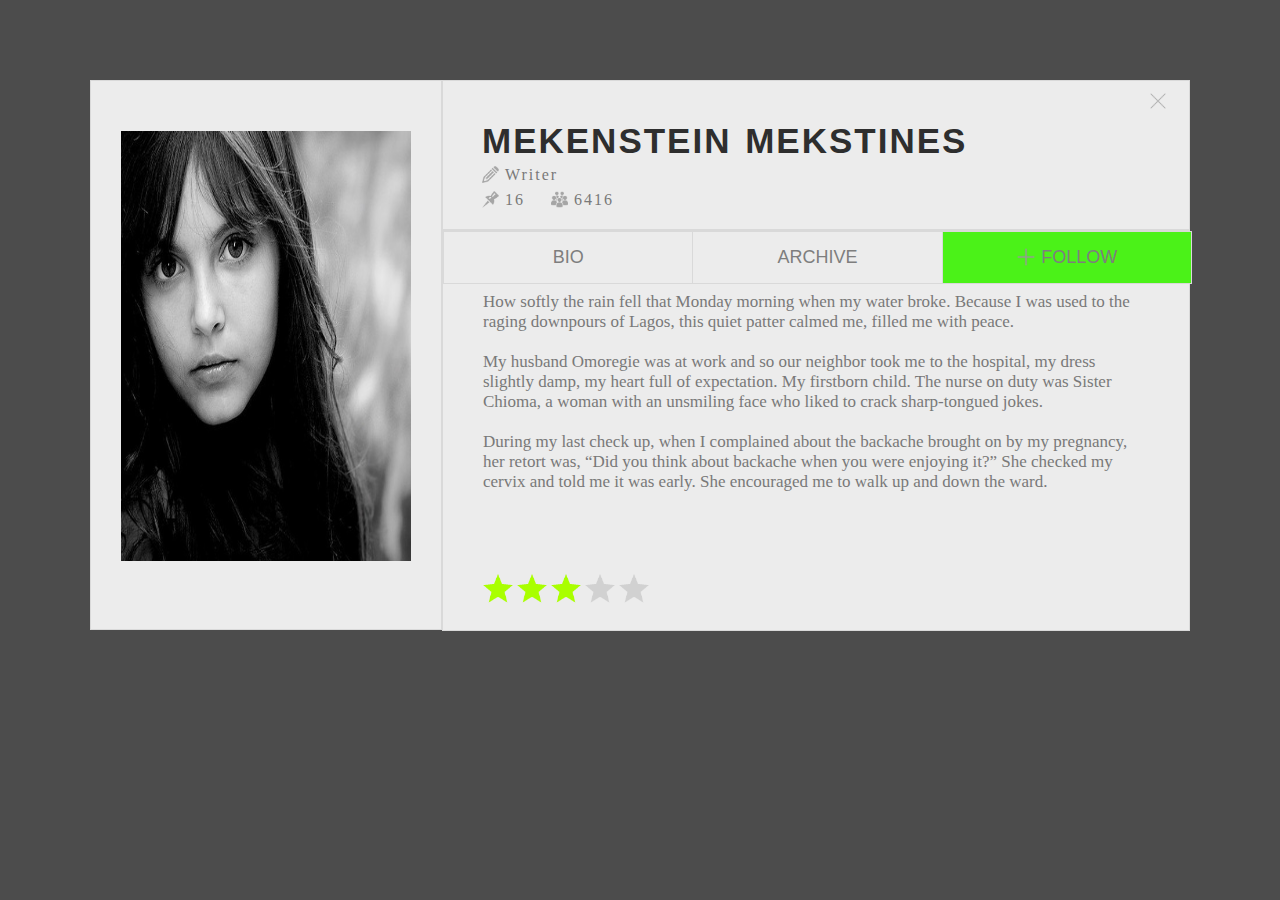
<file: writerspage.html>
<html>
	<head>
		<title>Writers Page</title>
		<link rel="stylesheet" type="text/css" href="assets/css/writers.css">
		<link rel="stylesheet" type="text/css" href="assets/css/reset.css">
	</head>
		<body>
			<div class="container">
				<div class="boxOut">
					<div class="boxOutPics">
						<div class="image"></div>
					</div>
					<div class="boxOutTitle">
						<img src="assets/img/Delete Sign-50 (1).png">
						<span class="title">
							<h1>mekenstein mekstines</h1>
							<p class="inTitle">
								<img src="assets/img/Edit-50 (1).png" width="17px" style="margin-bottom:3px;"> <span>   Writer</span>
							</p>
							<p class="inTitle">
								<img src="assets/img/Pin-50 (1).png" width="17px"> <span style="margin-right:20px;"> 16</span >
								<img src="assets/img/Groups Filled-50 (1).png" width="17px"><span>  6416</span>
							</p>
						</span>
					</div>
					<div class="boxOutDetails">
						<div class="tabdiv"  tabindex="0">
							<button> bio</button>
							<span class="details">
								<p>How softly the rain fell that Monday morning when my water broke. Because I was used to the raging downpours of Lagos, this quiet patter calmed me, filled me with peace.
								 </p>
								 <br/>
								<p>My husband Omoregie was at work and so our neighbor took me to the hospital, my dress slightly damp, my heart full of expectation. My firstborn child. The nurse on duty was Sister Chioma, a woman with an unsmiling face who liked to crack sharp-tongued jokes. 
								<p/>
								 <br/>
								<p>During my last check up, when I complained about the backache brought on by my pregnancy, her retort was, “Did you think about backache when you were enjoying it?”
								She checked my cervix and told me it was early. She encouraged me to walk up and down the ward.
								</p>
								 <br/>
							</span>
						</div>
						<div  class="tabdiv" tabindex="0">
							<button>archive</button>
							<p class="p">this is two</p>
						</div>
						<div class="tabdiv" tabindex="0">
							<button class="follow"><img src="assets/img/Plus-50 (1).png" width="20px"> follow</button>
							<p class="p">this is three</p>
						</div>
						<div class="star">
							<img src="assets/img/Christmas Star-50 (1).png" width="30px">
							<img src="assets/img/Christmas Star-50 (1).png" width="30px">
							<img src="assets/img/Christmas Star-50 (1).png" width="30px">
							<img src="assets/img/Christmas Star-50 (2).png" width="30px">
							<img src="assets/img/Christmas Star-50 (2).png" width="30px">
						</div>
						
					</div>
					<div class="clear"></div>
				</div>
			</div>
		</body>
</html>
</file>
<file: assets/css/landing.css>
body{
	background: url(../img/books/land12.jpg) no-repeat;
	background-size: 100% 100%;
}

.container{
	border: 0px solid black;
	min-height: 769.5px;
	max-width: 1536px;
	margin: 0px 0px;
	position: relative;
	background-color: rgba(000, 000, 000 , 0.93)
}

.logo{
	border: 0px solid black;
	float: left;
	margin-top:20px;
	margin-left: 10px;
}

.logoImg{
	width:130px;
}

.signPub{
	border: 0px solid black;
	float: right;
	margin-top:20px;
	margin-right: 10px;
}

.signPub ul{
}

.signPub ul li{
	color:#fff;
	border:2px solid #fff;
	display: inline-block;
	margin-right:7px;
	padding: 7px 13px;
	border-radius: 4px ;
	text-transform: uppercase;
	font-size: 14px;
	font-weight: normal;
	font-family: helvetica;
	-webkit-transition: background 250ms ease-in-out;
	-moz-transition: background 250ms ease-in-out;
	-o-transition: background 250ms ease-in-out;
}


#publishBtn:hover{
	background-color: #fff;
	color: #111

}

#signupBtn{
	background-color: #fff;
	color: #111
}

#signupBtn:hover{
	background-color: transparent;
	color: #fff;
}


.clear{
	clear: both;
}

.signIn{
	border: 0px solid black;
	margin: auto auto;
	display: block;
	max-width: 210px;
	margin-top: 500px;
	text-align: center;
	color: #fff;
}

#explore{
	text-transform: uppercase;
	font-size: 36px;
	font-weight: 100;
	font-family: helvetica;
}

#sign{
	color: #fff;
	font-size: 14px;
	line-height: 25px;
	font-family: tahoma;

}

#globe{
	width:80px;
}
</file>
<file: assets/css/content.css>
.container{
	background-color: #ffffff;
	width: 1524px;
}

.sectOne{
	background-color: #2C2C2C;
}

.logo{
	float: left;
	margin:7px;
	margin-left:50px;
}

.search{
	padding-left: 3px;
	float: right;
	margin: 7px;
	margin-right: 50px;
	border:1px solid #ffffff;
	border-radius: 4px 4px;
}

.search > input{
	border:none;
	background-color: transparent;
	width: 200px;
	height: 30px;
	color: #ffffff;
	font-size: 18px;
	font-family: helvetica;
}

.search >img{
	padding: 5px;
	cursor: pointer;
}

.clear{
	clear: both;
}

.sectTwo{
	min-height: 200px;
	padding: 20px;
	background-color: #DEDEDE;
}

.oneImage , .aboutImage{
	height: 200px;
	width: 150px;
	display: inline-block;
}

.oneImage{
	margin-left: 450px;
	background:url(../img/books/stars.jpg) center ;
	background-size: 100% 100%;
}

.aboutImage{
	margin-left: 10px;
	width: 450px;
}
.aboutImage > h1{
	font-size: 30px;
	text-transform: capitalize;
	font-family: tahoma;
	color:#000000;
}

.aboutImage > h2{
	font-size: 17px;
	text-transform: capitalize;
	color: #F8742A;
	font-weight: normal;
}

.aboutImage > span{
	font-size: 15px;
	font-family: tahoma;
}

#sub{
	border:none;
	background-color: #6B6B6B;
	color: #ffffff;
	text-transform: uppercase;
	font-size: 15px;
	padding: 5px ;
	border-radius: 4px 4px;
	margin-top: 10px;
	cursor: pointer;
	-webkit-transition: background 250ms ease-in-out;
	-moz-transition: background 250ms ease-in-out;
	-o-transition: background 250ms ease-in-out;
}

#sub:hover{
	background-color: #bababa
}

#free{
	border:none;
	background-color: transparent !important;
	text-transform: uppercase;
	font-family: 15px;
	cursor: pointer;
}

#read:hover{
	background-color: #8AFF79;
}

#read{
	border:none;
	background-color: #24FF00;
	text-transform: uppercase;
	font-family: 15px;
	color: #ffffff;
	border-radius: 4px 4px;
	padding: 7px ;
	margin-top: 6px;
	cursor: pointer;
	-webkit-transition: background 250ms ease-in-out;
	-moz-transition: background 250ms ease-in-out;
	-o-transition: background 250ms ease-in-out;
}

.sectThree{
}

.sectThree > ul{
	text-align: center;
	margin-top: 6px;
}

hr{
	border:1px solid #000000;
	width:1020px;
	padding: 0px;
}

.sectThree >ul li:nth-child(1){
	 border:none;
}

.sectThree >ul li {
	border-left: 1px solid black;
	display: inline-block;
	font-family: helvetica;
	text-transform: uppercase;
	color: #000000;
	font-size: 15px;
	padding: 0px  10px;
	margin-left: -5px;
	cursor: pointer;
}

.sectFour{
	height: 432px;
	padding: 0px 70px;
}

.books{
	display: inline-block;
	border:0px solid black;
	width: 150px;
	height: 216px;
	font-size: 11px;
	padding-left: 30px;
	margin-bottom: 7px;

}

.books > img{
	width: 150px;
	height: 200px
}

.focus{
	color: #0066CC !important;
}

.name{
	float:left;
	color:#5FB0D7
}

.num{
	color:#FF9100;
}

.pages{
	float:right;
	color:#BAB7B7
}
</file>
<file: assets/css/series.css>
.container{
	height: 100%;
	width: 100%;
	background-color: rgba(000,000,000, 0.7);
}

.boxOut{
	height: 550px;
	width: 1100px;
	background-color: #ECECEC;
	position: relative;
	margin: auto auto;
	top: 80px;
}

.boxOutPics, .boxOutTitle, .boxOutDetails {
	border:1px solid #D9D9D9;
	height: 200px;
	width :200px;
	position: relative;
}
.boxOutpics{
	float: left;
	height: 548px;
	width: 350px;
}

.image{
	position: relative;
	margin: auto;
	height: 430px;
	width: 290px;
	top:50px;
	background: url(../img/books/games.jpg)center  no-repeat;
	background-size: 100% 100%;
}

.boxOutTitle{
	float: left;
	height: 148px;
	width: 746px;
}

.boxOutTitle > img{
	position: relative;
	left: 705px;
	width: 20px;
	top: 10px;
	cursor: pointer;
}

.title{
	display: inline-block;
	position: relative;
	top: 40px;
	left: 15px;
	letter-spacing: 2px;
	color: #797979;
}

.title > h1{
	text-transform: uppercase;
	font-family: helvetica;
	font-size: 35px;
	word-spacing: 2px;
	margin-bottom: 5px;
	color:#2E2E2E;
}

.inTitle{
	margin-bottom: 5px;
}

.boxOutDetails{
	float: left;
	height: 399px;
	width: 746px;
	color: red;
	z-index: 0;
	position: relative;
	margin: 0 auto;
}


.clear{
	clear: both;
}


button{
	cursor: pointer;
	width: 250.3px;
	display: inline-block;
	background-color: transparent;
	color:#7E7E7E;
	text-align: center;
	text-transform: uppercase;
	transition: .25s ease;
	border:1px solid  #D9D9D9;
	padding:15px;
	margin-right: -5px;
	font-size:18px;
}

div:focus button, button:focus {
  	border-bottom: none;
  	outline: none;
}

button:focus + .p,div:focus .p {
  	 display: block;
 	 position: absolute;
 	 background-color: #ECECEC;
  	color: #797979;
  	width: 665px;
  	min-height:274px; 
  	left: 40;
 	z-index: 2;
  	outline: none;
  	top: 56px;
  	text-align: left;
  	padding-top: 5px;
}

.details{
	display: block;
 	 position: absolute;
 	 background-color:transparent ;
  	color: #797979;
  	width: 665px;
  	left: 40;
 	z-index: 0;
  	outline: none;
  	top: 56px;
  	text-align: left;
  	padding-top: 5px;
  	font-size: 17px;
}

.p {
	display: none;
    	font-size: 17px;
}

.tabdiv {
  	display: inline-block;
}

.tab:focus {
  	outline: none;
}

.follow{
	background-color: #4BF218;
}

.star{
	border:0px solid black;
	display: inline-block;
	width: auto;
	position: relative;
	top: 290px;
	left: 40px;
}

.star > img{
	cursor: pointer;
}
</file>
<file: assets/css/signup.css>
body{
	background-color: #030702;
}

.signupBox{
	margin: auto auto;
	margin-top: 65px;
	max-width: 370px;
	background-color: #030702;
	
}
.signUpForm{
	border:1px solid #030702;
	height: 400px;
	text-align: center;
	margin-top: 15px;
	font-family: helvetica;
	background-color: #179411;
}

.inputDiv{
	border:1px solid white;
	margin: auto auto;
	margin-top:17px;
	width: 320px;
	height: 35px;
	padding: 5px;
}

.inputText{
	height: 35px;
	width:280px;
	background-color: transparent;
	margin: 1px auto;
        border:0px;
	font-size: 17px;
	color: #fff;
	text-transform: capitalize;
	padding: 5px;
	border-bottom: 1px solid transparent;
}

.inputText:focus{
        border-bottom: 1px solid #ddd;
}


.inputTextLabel{
	height: 35px;
	width: 35px;
	display: inline-block;
	margin: 4px auto;
	margin-left: 2px;
}

.inputTextLabel > img{
	width: 32px;
}

.inputTextbtn{
	width:328px ;
	background-color: #fff;
	color: #179411;
	text-transform: uppercase;
	cursor: pointer;
	height: 50px;
	font-size: 15px;
	font-weight: bold;
	-webkit-transition: background 250ms ease-in-out;
	-moz-transition: background 250ms ease-in-out;
	-o-transition: background 250ms ease-in-out;
	margin-top:  25px;
}

.inputTextbtn:hover{
	background-color: #12A512;
	color: #fff
}

.inputDiv{
	border:1px solid #fff;

}

.allSocMed{
	width:320px;
	margin:15px auto;
}

.socMed{
	border:1px solid #fff;
	width: 40px;
	height: 40px;
	display: inline-block;
	border-radius: 50%;
	margin: 5px 10px;
	cursor: pointer;
}
.socMed >img{
	width: 20px;
	margin: 10px auto;
}

.socMed:nth-child(1):hover{
	background-color: #475A84;
	border-color: #179411
}

.socMed:nth-child(2):hover{
		background-color: #65C8E8;
		border-color: #179411
}

.socMed:nth-child(3):hover{
		background-color: #780E01;
		border-color: #179411
}

.signWith{
	text-transform: uppercase;
	margin-top: 30px;
	color: #fff;
	font-size: 15px;
	display: block;
}

#sign{
	display: block;
	margin: auto auto;
	text-align: center;

}

#sign a{
	color: #fff;
	font-family: serif;
	border-bottom: 1px solid grey;
	border-style: dotted;
	line-height: 35px;	
}
</file>
<file: assets/css/userdeck.css>
body{
	width: 1536px;
}
section{
	height: 769.5px;
	float: left;
}

.colOne{
	border:none;
	width: 18%;
	background-color: #777777;

}

.colOne >img{
	display: block;
	border:2px solid #ffffff;
	height: 200px;
	width: 200px;
	border-radius: 50% 50%;
	margin: 50px auto 15px auto;
}

.colOne > h1{
	text-align: center;
	text-transform: capitalize;
	color: #FF9100;
	font-size: 17px;
	font-family: helvetica;
}

.colOne > ul{
	display: block;
	text-align: left;
	margin-top: 50px;
	
}

.colOne > ul li{
	display: block;
	border:1px solid #585858;
	color:#565656;
	text-transform: capitalize;
	font-family: arial;
	font-size: 20px;
	padding: 10px;
	padding-left: 80px;
	cursor: pointer;
	-webkit-transition: background 250ms ease-in-out;
	-moz-transition: background 250ms ease-in-out;
	-o-transition: background 250ms ease-in-out;
}

.colOne > ul li:hover{
	background-color:#bababa;
	color:  #585858
}

#edit{
	border-bottom: none;
}

.colTwo{
	border:none;
	width: 25.5%;
	background-color: #777777;
	overflow: scroll;
}

.contCol{
	width: 20px;
	float: left;
	height: 769.5px;
	background-color: #4F4F4F;
	position: absolute;
}

.contCol > img{
	margin-top: 336px;
	width:13px;
	margin-left: 4px;
	cursor: pointer;
}

.rowOne{
	display: block;
	margin-top: 10px;
}

.rowOne > a{
	margin-left: 30px;
	color: #ffffff;
	text-transform: uppercase;
	font-size: 15px
}
.rowOne > a > img{
	margin-top: 4px;
}

.rowOne >label >img{
	margin-right: 5px;
	cursor: pointer;
}
.others{
	margin-top: 20px;
	display: block;
	cursor: pointer;
	-webkit-transition: background 250ms ease-in-out;
	-moz-transition: background 250ms ease-in-out;
	-o-transition: background 250ms ease-in-out;
}

.others:hover{
	color: #777777;
	background-color: #ECECEC;
}

.others:hover .othersOne>span{
	color: #777777;
}

.othersOne >img{
	height: 100px;
	width: 100px;
	background-color: #ffffff;
	margin: 10px 0px 0px 30px;
}

.othersOne > span{
	height: 100px;
	width: 220px;
	display: block;
	margin-top: 10px;
	font-size: 16px;
	text-transform: uppercase;
	font-family: tahoma;
	color: #ffffff;
	float: right;
	margin-right: 10px;
}
 
.othersTwo{
	margin-top: 10px;
	text-transform: capitalize;
	font-size: 15px;
	color:#BABABA; 
}

.date{
	text-align: left;
	margin-left: 30px;
}

.date>img{
	margin-top: 2px;
}


.views{
	text-align: left;
	margin-left: 125px;
}

.views>img{
	margin-top: 1px;
}


.colThree{
	width: 51.5%;
	border:none;
}

.title{
	padding-top: 50px;
	display: block;
	background: url(../img/wow2.jpg) no-repeat;
	background-size: 100% 100%;
	color: #fff;
	text-align: center;
	height: 230px;
}

.inTitle{
	display: block;
	text-transform: capitalize;
	font-family: tahoma;
}

.inTitle>h2{
	font-size: 60px;
	font-weight: bolder;
	font-family: helvetica;
}

.inTitle>h2>small{
	font-size: 15px;
	text-transform: uppercase;
}

.inTitle>h1{
	font-size: 25px;
	text-transform: capitalize;
	font-weight: normal;
	font-family: helvetica
}

.story{
	height: 439px;
	padding: 25px;
	background-color: #ECECEC;
}
.colFour{
	width: 5%;
	background-color:#4F4F4F;
	padding-top: 50px;
	height: 719.5px
}
.colFour >img{
	display: block;
	width: 25px;
	margin: auto;
	margin-bottom: 20px;
}

.colFour > ul{
	margin-top: 60px;
	display: block;
	color: #FEFEFE;
}

.colFour > ul li{
	display: block;
	text-transform: uppercase;
	text-align: center;
	font-family: arial;
	font-size: 17px;
	margin-top: 20px;
}

.colFour > ul li:nth-child(5){
	color:#FF9100;
}

hr{
	width: 340px;
	border:1px solid #828282
}


.clear{
	clear: both;
}

.changeCol{
	color: #777777;
}
</file>
<file: assets/css/writers.css>
.container{
	height: 100%;
	width: 100%;
	background-color: rgba(000,000,000, 0.7);
}

.boxOut{
	height: 550px;
	width: 1100px;
	background-color: #ECECEC;
	position: relative;
	margin: auto auto;
	top: 80px;
}

.boxOutPics, .boxOutTitle, .boxOutDetails {
	border:1px solid #D9D9D9;
	height: 200px;
	width :200px;
	position: relative;
}
.boxOutpics{
	float: left;
	height: 548px;
	width: 350px;
}

.image{
	position: relative;
	margin: auto;
	height: 430px;
	width: 290px;
	top:50px;
	background: url(../img/girl.jpg)center  no-repeat;
	background-size: 100% 100%;
}

.boxOutTitle{
	float: left;
	height: 148px;
	width: 746px;
}

.boxOutTitle > img{
	position: relative;
	left: 705px;
	width: 20px;
	top: 10px;
	cursor: pointer;
}

.title{
	display: inline-block;
	position: relative;
	top: 40px;
	left: 15px;
	letter-spacing: 2px;
	color: #797979;
}

.title > h1{
	text-transform: uppercase;
	font-family: helvetica;
	font-size: 35px;
	word-spacing: 2px;
	margin-bottom: 5px;
	color: #2E2E2E;
}

.inTitle{
	margin-bottom: 5px;
}

.boxOutDetails{
	float: left;
	height: 399px;
	width: 746px;
	color: red;
	z-index: 0;
	position: relative;
	margin: 0 auto;
}


.clear{
	clear: both;
}


button{
	cursor: pointer;
	width: 250.3px;
	display: inline-block;
	background-color: transparent;
	color:#7E7E7E;
	text-align: center;
	text-transform: uppercase;
	transition: .25s ease;
	border:1px solid  #D9D9D9;
	padding:15px;
	margin-right: -5px;
	font-size:18px;
}

div:focus button, button:focus {
  	border-bottom: none;
  	outline: none;
}

button:focus + .p,div:focus .p {
  	 display: block;
 	 position: absolute;
 	 background-color: #ECECEC;
  	color: #797979;
  	width: 665px;
  	min-height:274px; 
  	left: 40;
 	z-index: 2;
  	outline: none;
  	top: 56px;
  	text-align: left;
  	padding-top: 5px;
}

.details{
	display: block;
 	 position: absolute;
 	 background-color:transparent ;
  	color: #797979;
  	width: 665px;
  	left: 40;
 	z-index: 0;
  	outline: none;
  	top: 56px;
  	text-align: left;
  	padding-top: 5px;
  	font-size: 17px;
}

.p {
	display: none;
    	font-size: 17px;
}

.tabdiv {
  	display: inline-block;
}

.tab:focus {
  	outline: none;
}

.follow{
	background-color: #4BF218;
}

.star{
	border:0px solid black;
	display: inline-block;
	width: auto;
	position: relative;
	top: 290px;
	left: 40px;
}

.star > img{
	cursor: pointer;
}
</file>
